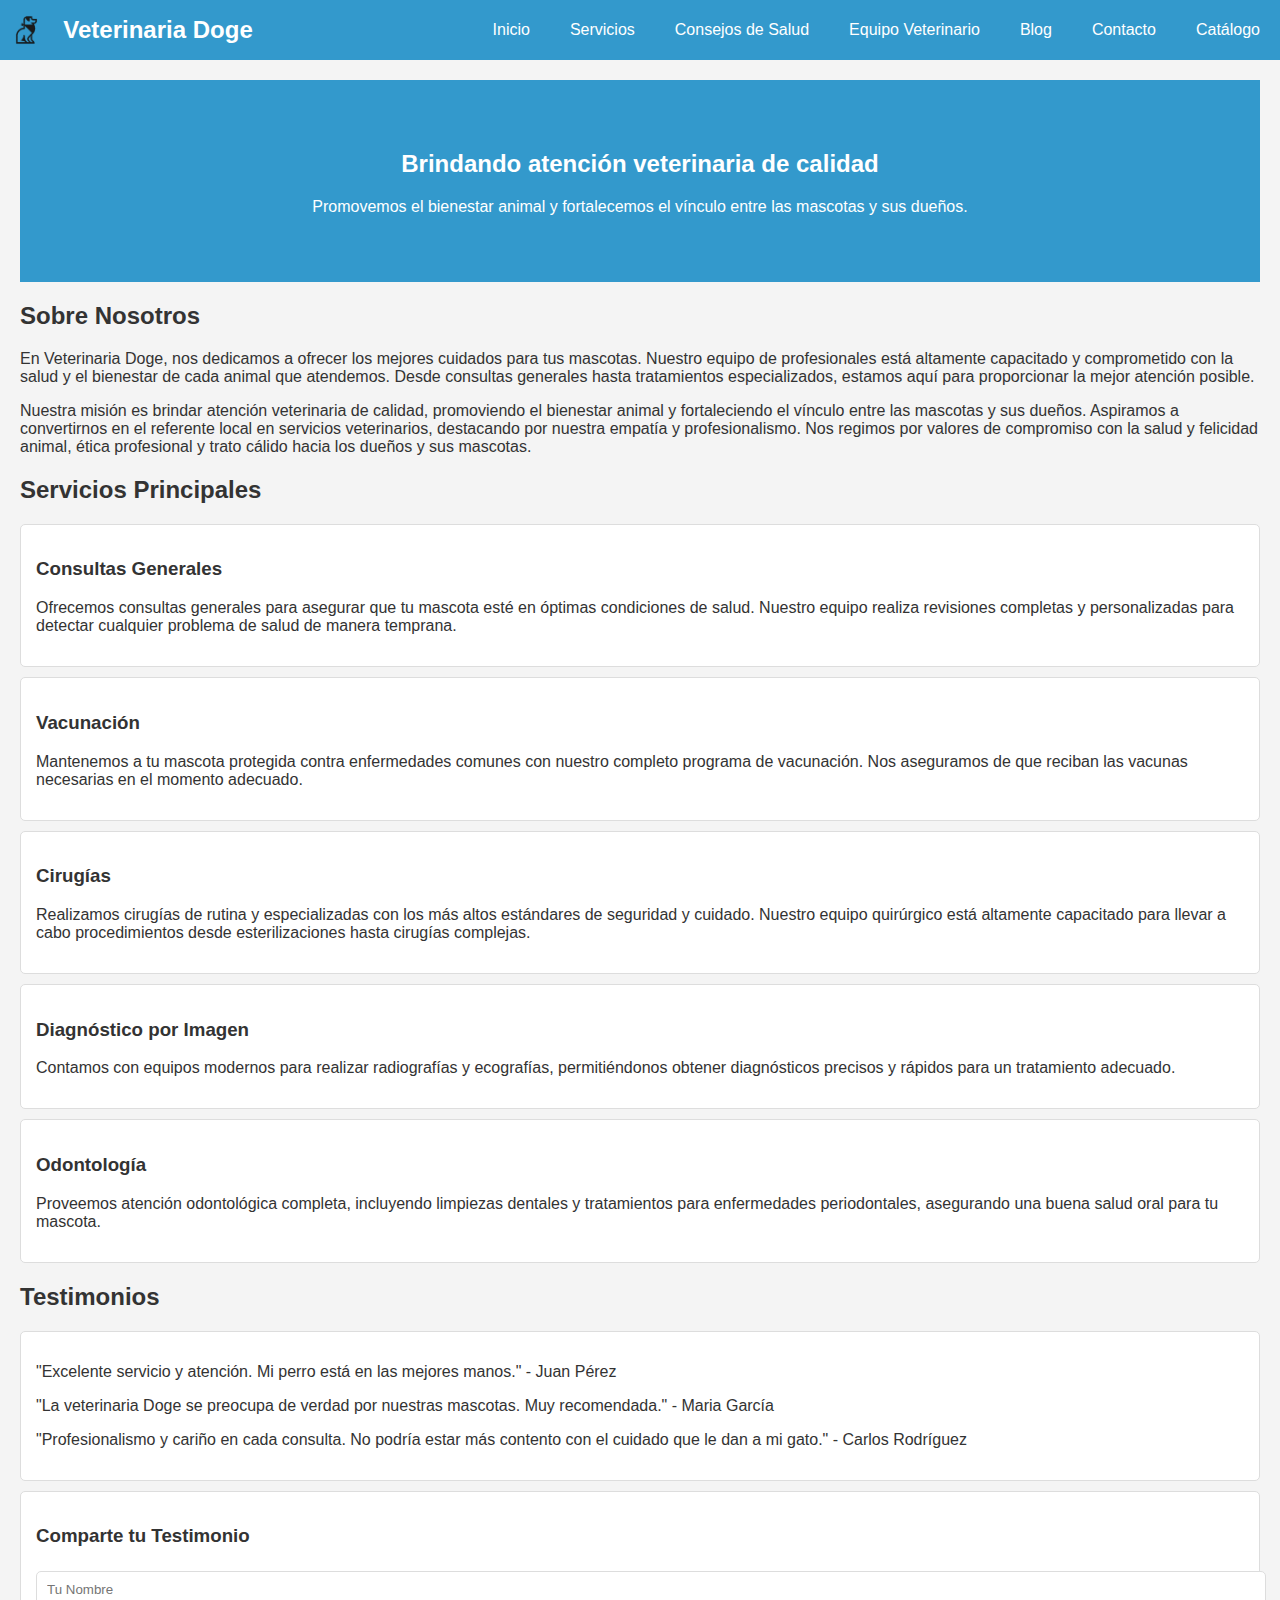
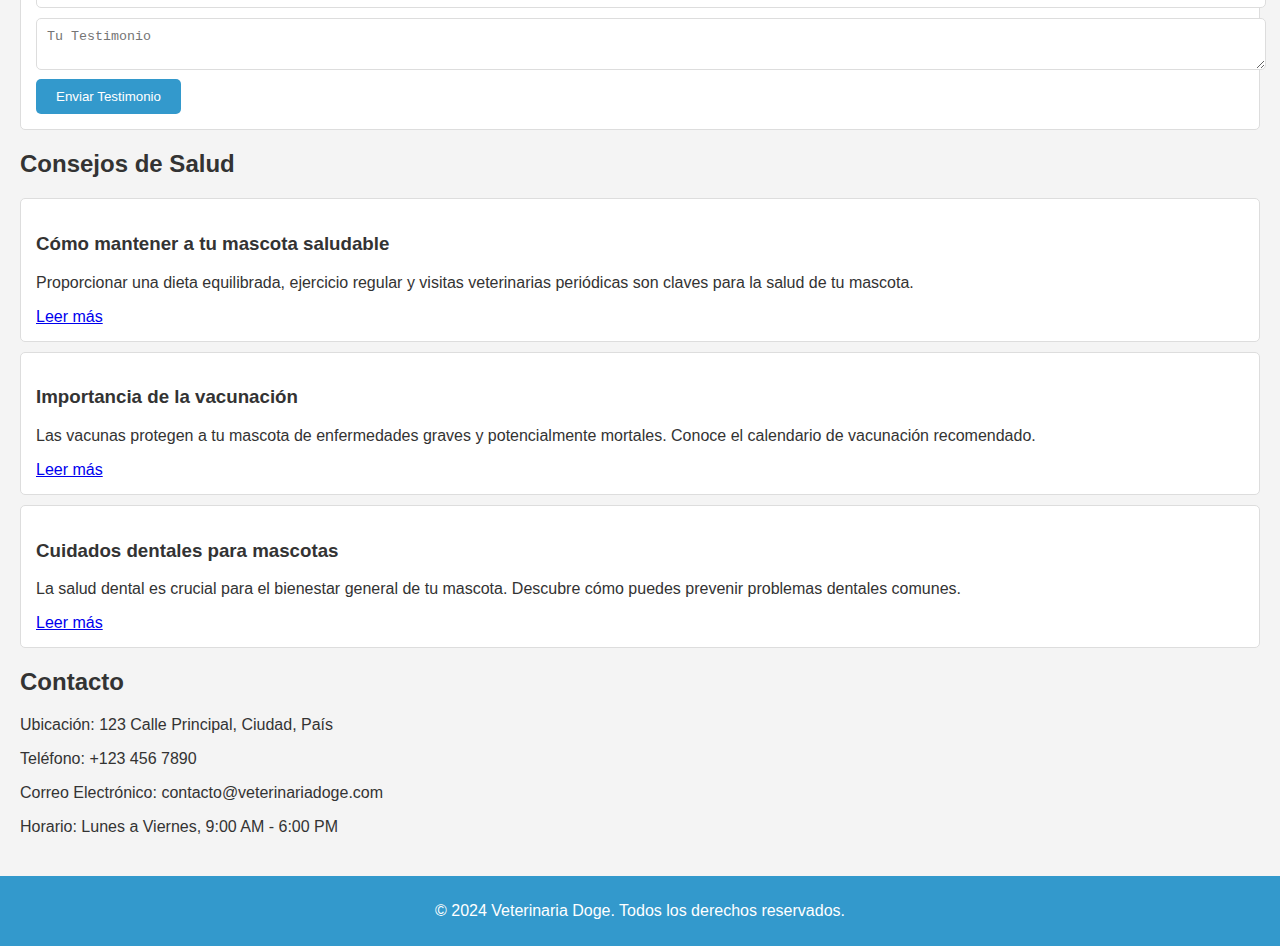
<file: index.html>
<!DOCTYPE html>
<html lang="es">
<head>
    <meta charset="UTF-8">
    <meta name="viewport" content="width=device-width, initial-scale=1.0">
    <title>Veterinaria Doge - Inicio</title>
    <link rel="stylesheet" href="css/index.css">
</head>
<body>
    <header>
        <div class="logo">
            <img src="img/logo2.0.png" alt="Logo Veterinaria Doge">
            <h1>Veterinaria Doge</h1>
        </div>
        <nav>
            <ul>
                <li><a href="index.html">Inicio</a></li>
                <li><a href="servicios.html">Servicios</a></li>
                <li><a href="consejos-de-salud.html">Consejos de Salud</a></li>
                <li><a href="equipo-veterinario.html">Equipo Veterinario</a></li>
                <li><a href="blog.html">Blog</a></li>
                <li><a href="login.html">Contacto</a></li>
                <li class="dropdown">
                    <a href="catalogo.html" class="dropbtn">Catálogo</a>
                    <div class="dropdown-content">
                        <a href="carrito.html">Ver Carrito</a>
                    </div>
                </li>
            </ul>
        </nav>
    </header>
    <main>
        <section class="hero">
            <h2>Brindando atención veterinaria de calidad</h2>
            <p>Promovemos el bienestar animal y fortalecemos el vínculo entre las mascotas y sus dueños.</p>
        </section>
        <section class="about">
            <h2>Sobre Nosotros</h2>
            <p>En Veterinaria Doge, nos dedicamos a ofrecer los mejores cuidados para tus mascotas. Nuestro equipo de profesionales está altamente capacitado y comprometido con la salud y el bienestar de cada animal que atendemos. Desde consultas generales hasta tratamientos especializados, estamos aquí para proporcionar la mejor atención posible.</p>
            <p>Nuestra misión es brindar atención veterinaria de calidad, promoviendo el bienestar animal y fortaleciendo el vínculo entre las mascotas y sus dueños. Aspiramos a convertirnos en el referente local en servicios veterinarios, destacando por nuestra empatía y profesionalismo. Nos regimos por valores de compromiso con la salud y felicidad animal, ética profesional y trato cálido hacia los dueños y sus mascotas.</p>
        </section>
        <section class="services">
            <h2>Servicios Principales</h2>
            <div class="service">
                <h3>Consultas Generales</h3>
                <p>Ofrecemos consultas generales para asegurar que tu mascota esté en óptimas condiciones de salud. Nuestro equipo realiza revisiones completas y personalizadas para detectar cualquier problema de salud de manera temprana.</p>
            </div>
            <div class="service">
                <h3>Vacunación</h3>
                <p>Mantenemos a tu mascota protegida contra enfermedades comunes con nuestro completo programa de vacunación. Nos aseguramos de que reciban las vacunas necesarias en el momento adecuado.</p>
            </div>
            <div class="service">
                <h3>Cirugías</h3>
                <p>Realizamos cirugías de rutina y especializadas con los más altos estándares de seguridad y cuidado. Nuestro equipo quirúrgico está altamente capacitado para llevar a cabo procedimientos desde esterilizaciones hasta cirugías complejas.</p>
            </div>
            <div class="service">
                <h3>Diagnóstico por Imagen</h3>
                <p>Contamos con equipos modernos para realizar radiografías y ecografías, permitiéndonos obtener diagnósticos precisos y rápidos para un tratamiento adecuado.</p>
            </div>
            <div class="service">
                <h3>Odontología</h3>
                <p>Proveemos atención odontológica completa, incluyendo limpiezas dentales y tratamientos para enfermedades periodontales, asegurando una buena salud oral para tu mascota.</p>
            </div>
        </section>
        <section class="testimonials">
            <h2>Testimonios</h2>
            <div class="testimonial" id="testimonial-list">
                <p>"Excelente servicio y atención. Mi perro está en las mejores manos." - Juan Pérez</p>
                <p>"La veterinaria Doge se preocupa de verdad por nuestras mascotas. Muy recomendada." - Maria García</p>
                <p>"Profesionalismo y cariño en cada consulta. No podría estar más contento con el cuidado que le dan a mi gato." - Carlos Rodríguez</p>
            </div>
            <div class="testimonial-form">
                <h3>Comparte tu Testimonio</h3>
                <form id="testimonial-form">
                    <input type="text" id="name" placeholder="Tu Nombre" required>
                    <textarea id="message" placeholder="Tu Testimonio" required></textarea>
                    <button type="submit">Enviar Testimonio</button>
                </form>
            </div>
        </section>
        <section class="health-tips">
            <h2>Consejos de Salud</h2>
            <article>
                <h3>Cómo mantener a tu mascota saludable</h3>
                <p>Proporcionar una dieta equilibrada, ejercicio regular y visitas veterinarias periódicas son claves para la salud de tu mascota.</p>
                <a href="#">Leer más</a>
            </article>
            <article>
                <h3>Importancia de la vacunación</h3>
                <p>Las vacunas protegen a tu mascota de enfermedades graves y potencialmente mortales. Conoce el calendario de vacunación recomendado.</p>
                <a href="#">Leer más</a>
            </article>
            <article>
                <h3>Cuidados dentales para mascotas</h3>
                <p>La salud dental es crucial para el bienestar general de tu mascota. Descubre cómo puedes prevenir problemas dentales comunes.</p>
                <a href="#">Leer más</a>
            </article>
        </section>
        <section class="contact-info">
            <h2>Contacto</h2>
            <p>Ubicación: 123 Calle Principal, Ciudad, País</p>
            <p>Teléfono: +123 456 7890</p>
            <p>Correo Electrónico: contacto@veterinariadoge.com</p>
            <p>Horario: Lunes a Viernes, 9:00 AM - 6:00 PM</p>
        </section>
    </main>
    <footer>
        <p>&copy; 2024 Veterinaria Doge. Todos los derechos reservados.</p>
    </footer>
    <script src="js/index.js"></script>
</body>
</html>
</file>
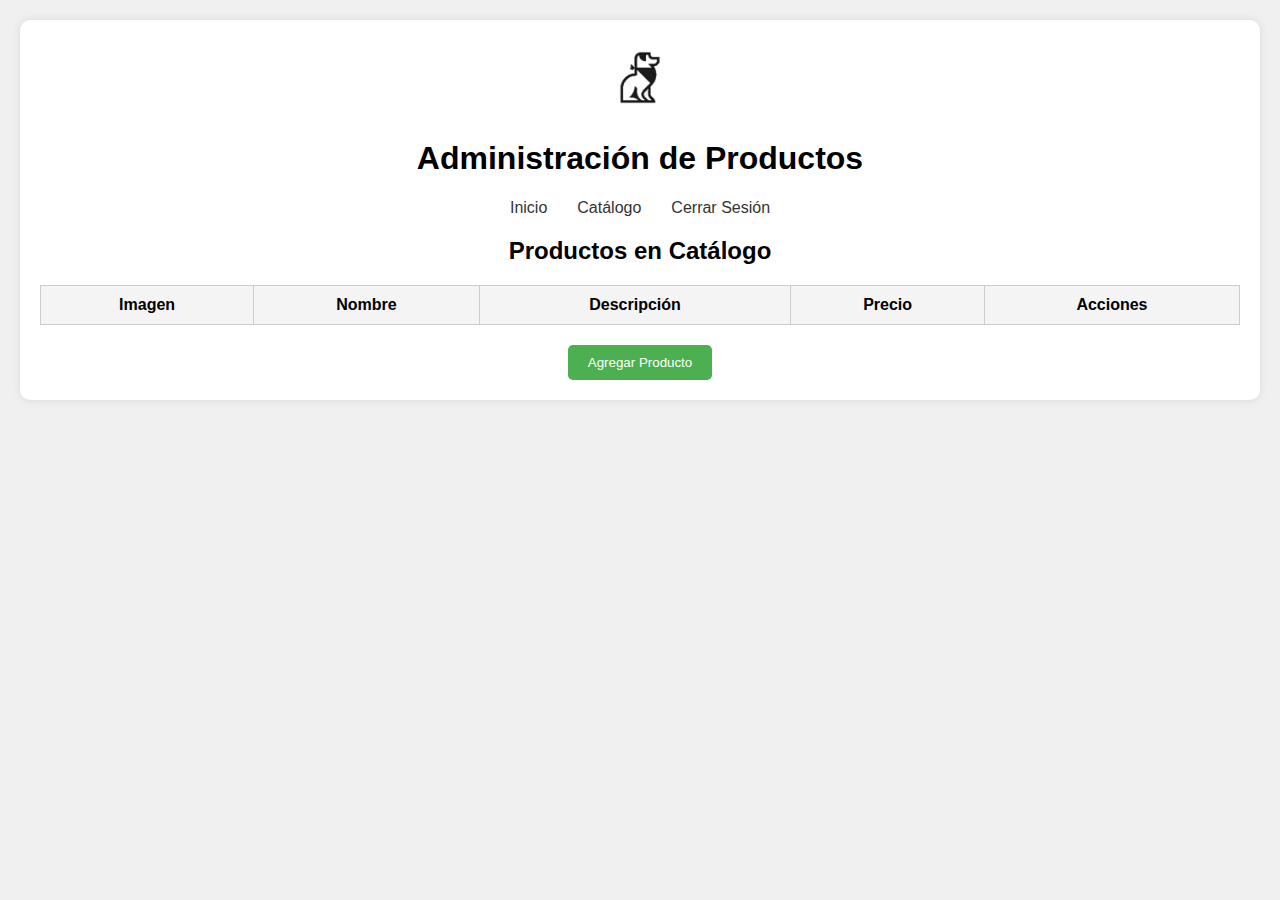
<file: admin.html>
<!DOCTYPE html>
<html lang="es">
<head>
    <meta charset="UTF-8">
    <meta name="viewport" content="width=device-width, initial-scale=1.0">
    <title>Admin - Veterinaria Doge</title>
    <link rel="stylesheet" href="css/admin.css">
</head>
<body>
    <div class="admin-container">
        <div class="logo">
            <img src="img/logo2.0.png" alt="Logo Veterinaria Doge">
            <h1>Administración de Productos</h1>
        </div>
        <nav>
            <ul>
                <li><a href="index.html">Inicio</a></li>
                <li><a href="catalogo.html">Catálogo</a></li>
                <li><a href="login.html">Cerrar Sesión</a></li>
            </ul>
        </nav>
        <div class="admin-actions">
            <h2>Productos en Catálogo</h2>
            <table id="product-table">
                <thead>
                    <tr>
                        <th>Imagen</th>
                        <th>Nombre</th>
                        <th>Descripción</th>
                        <th>Precio</th>
                        <th>Acciones</th>
                    </tr>
                </thead>
                <tbody>
                    <!-- Los productos se llenarán aquí dinámicamente -->
                </tbody>
            </table>
            <button id="add-product-btn">Agregar Producto</button>
        </div>
    </div>

    <div id="product-modal" class="modal">
        <div class="modal-content">
            <span class="close">&times;</span>
            <h2 id="modal-title">Agregar Producto</h2>
            <form id="product-form">
                <input type="hidden" id="product-id">
                <div class="form-group">
                    <label for="product-name">Nombre</label>
                    <input type="text" id="product-name" required>
                </div>
                <div class="form-group">
                    <label for="product-description">Descripción</label>
                    <textarea id="product-description" required></textarea>
                </div>
                <div class="form-group">
                    <label for="product-price">Precio</label>
                    <input type="number" id="product-price" step="0.01" required>
                </div>
                <div class="form-group">
                    <label for="product-image">Imagen URL</label>
                    <input type="text" id="product-image" required>
                </div>
                <button type="submit" id="save-product-btn">Guardar</button>
            </form>
        </div>
    </div>

    <script src="js/admin.js"></script>
</body>
</html>
</file>
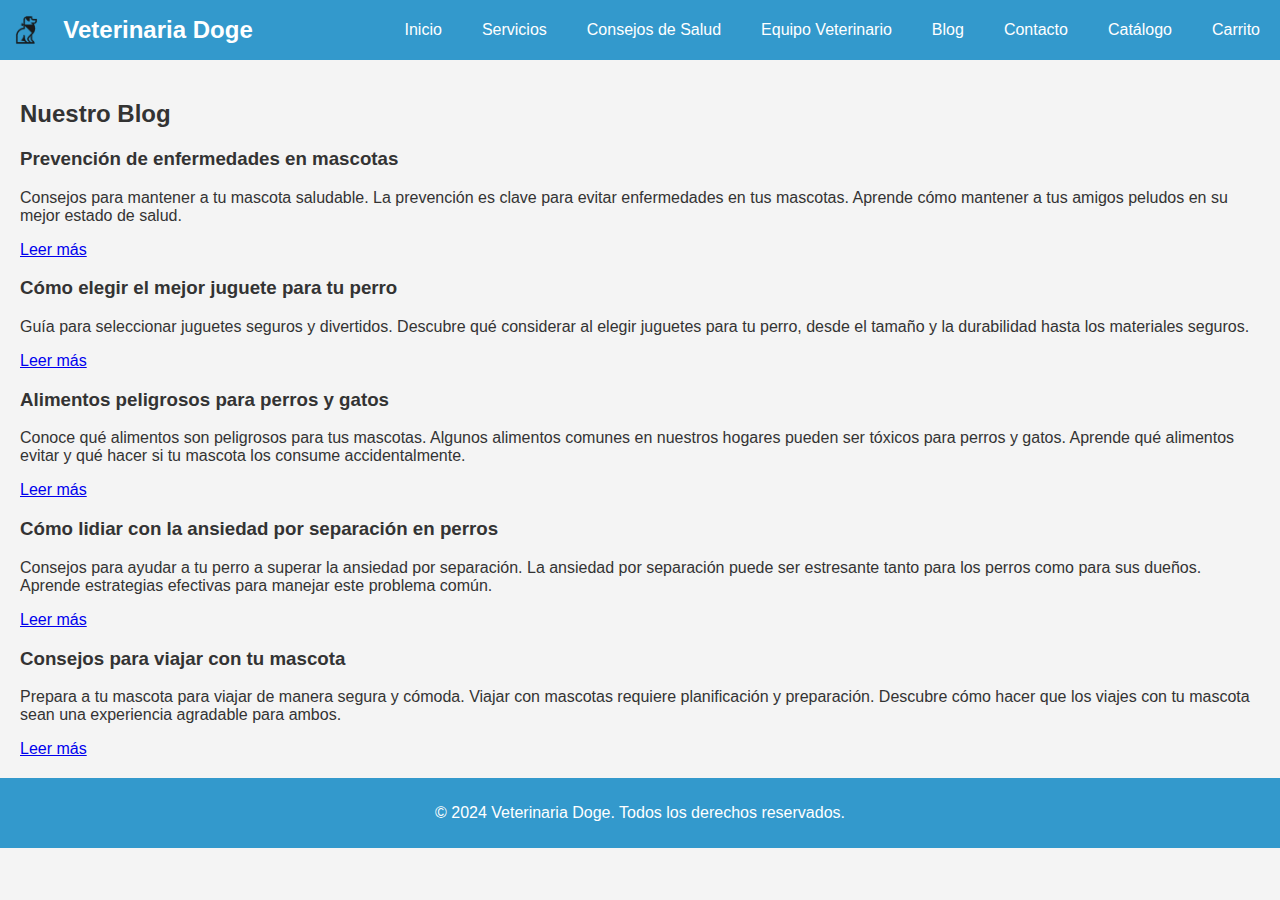
<file: blog.html>
<!DOCTYPE html>
<html lang="es">
<head>
    <meta charset="UTF-8">
    <meta name="viewport" content="width=device-width, initial-scale=1.0">
    <title>Veterinaria Doge - Blog</title>
    <link rel="stylesheet" href="css/index.css">
</head>
<body>
    <header>
        <div class="logo">
            <img src="img/logo2.0.png" alt="Logo Veterinaria Doge">
            <h1>Veterinaria Doge</h1>
        </div>
        <nav>
            <ul>
                <li><a href="index.html">Inicio</a></li>
                <li><a href="servicios.html">Servicios</a></li>
                <li><a href="consejos-de-salud.html">Consejos de Salud</a></li>
                <li><a href="equipo-veterinario.html">Equipo Veterinario</a></li>
                <li><a href="blog.html">Blog</a></li>
                <li><a href="contacto.html">Contacto</a></li>
                <li><a href="catalogo.html">Catálogo</a></li>
                <li><a href="carrito.html">Carrito</a></li>
            </ul>
        </nav>
    </header>
    <main>
        <section class="blog">
            <h2>Nuestro Blog</h2>
            <article>
                <h3>Prevención de enfermedades en mascotas</h3>
                <p>Consejos para mantener a tu mascota saludable. La prevención es clave para evitar enfermedades en tus mascotas. Aprende cómo mantener a tus amigos peludos en su mejor estado de salud.</p>
                <a href="#">Leer más</a>
            </article>
            <article>
                <h3>Cómo elegir el mejor juguete para tu perro</h3>
                <p>Guía para seleccionar juguetes seguros y divertidos. Descubre qué considerar al elegir juguetes para tu perro, desde el tamaño y la durabilidad hasta los materiales seguros.</p>
                <a href="#">Leer más</a>
            </article>
            <article>
                <h3>Alimentos peligrosos para perros y gatos</h3>
                <p>Conoce qué alimentos son peligrosos para tus mascotas. Algunos alimentos comunes en nuestros hogares pueden ser tóxicos para perros y gatos. Aprende qué alimentos evitar y qué hacer si tu mascota los consume accidentalmente.</p>
                <a href="#">Leer más</a>
            </article>
            <article>
                <h3>Cómo lidiar con la ansiedad por separación en perros</h3>
                <p>Consejos para ayudar a tu perro a superar la ansiedad por separación. La ansiedad por separación puede ser estresante tanto para los perros como para sus dueños. Aprende estrategias efectivas para manejar este problema común.</p>
                <a href="#">Leer más</a>
            </article>
            <article>
                <h3>Consejos para viajar con tu mascota</h3>
                <p>Prepara a tu mascota para viajar de manera segura y cómoda. Viajar con mascotas requiere planificación y preparación. Descubre cómo hacer que los viajes con tu mascota sean una experiencia agradable para ambos.</p>
                <a href="#">Leer más</a>
            </article>
        </section>        
    </main>
    <footer>
        <p>&copy; 2024 Veterinaria Doge. Todos los derechos reservados.</p>
    </footer>
    <script src="js/index.js"></script>
</body>
</html>
</file>
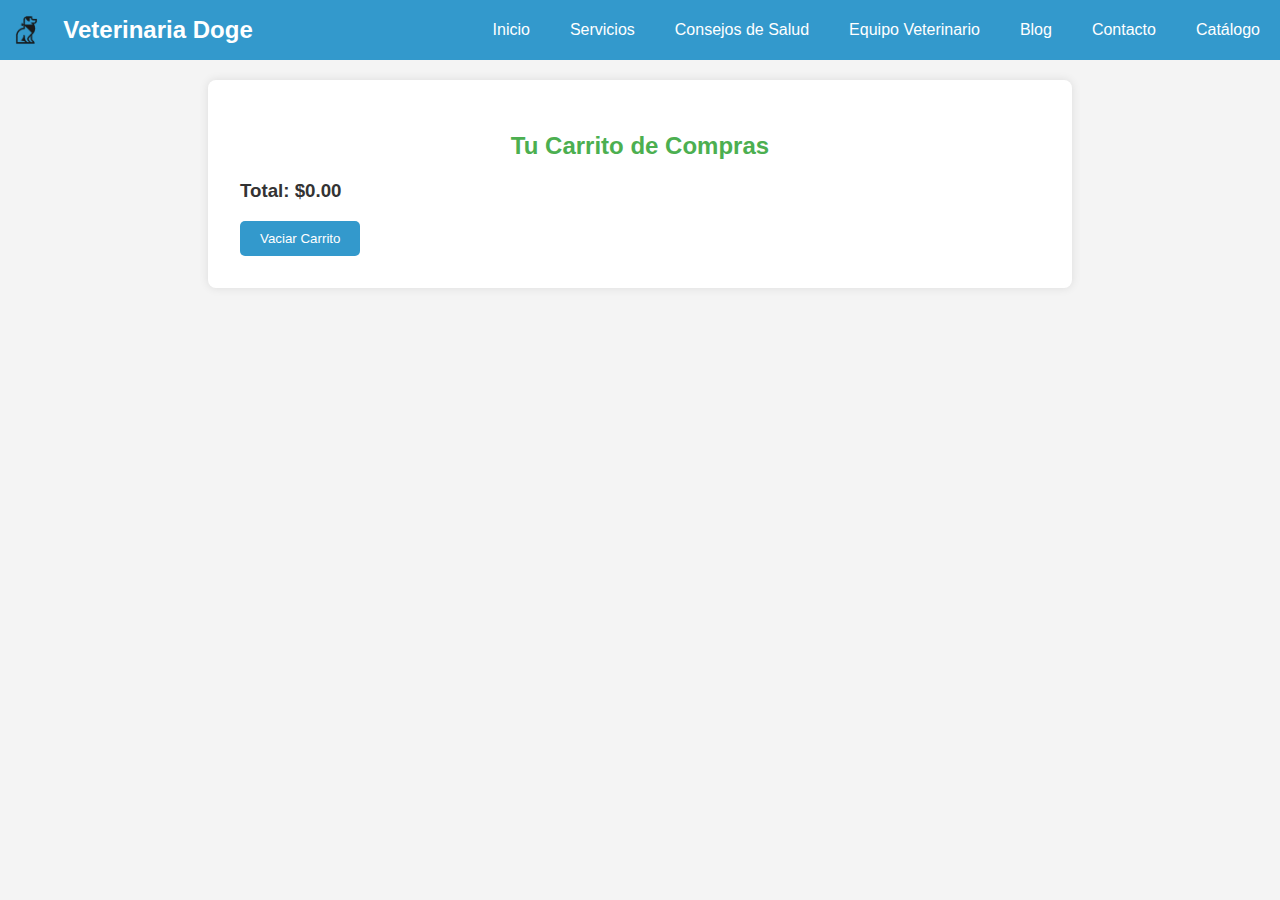
<file: carrito.html>
<!DOCTYPE html>
<html lang="es">
<head>
    <meta charset="UTF-8">
    <meta name="viewport" content="width=device-width, initial-scale=1.0">
    <title>Carrito de Compras - Veterinaria Doge</title>
    <link rel="stylesheet" href="css/index.css">
</head>
<body>
    <header>
        <div class="logo">
            <img src="img/logo2.0.png" alt="Logo Veterinaria Doge">
            <h1>Veterinaria Doge</h1>
        </div>
        <nav>
            <ul>
                <li><a href="index.html">Inicio</a></li>
                <li><a href="servicios.html">Servicios</a></li>
                <li><a href="consejos-de-salud.html">Consejos de Salud</a></li>
                <li><a href="equipo-veterinario.html">Equipo Veterinario</a></li>
                <li><a href="blog.html">Blog</a></li>
                <li><a href="contacto.html">Contacto</a></li>
                <li class="dropdown">
                    <a href="catalogo.html" class="dropbtn">Catálogo</a>
                    <div class="dropdown-content">
                        <a href="carrito.html">Ver Carrito</a>
                    </div>
                </li>
            </ul>
        </nav>
    </header>
    <main>
        <section class="carrito">
            <h2 class="carrito-titulo">Tu Carrito de Compras</h2>
            <div class="carrito-productos" id="carrito-productos"></div>
            <div class="carrito-total">
                <h3>Total: <span id="total">$0.00</span></h3>
                <button id="vaciar-carrito">Vaciar Carrito</button>
            </div>
        </section>
    </main>
    <script src="js/carrito.js"></script>
</body>
</html>
</file>
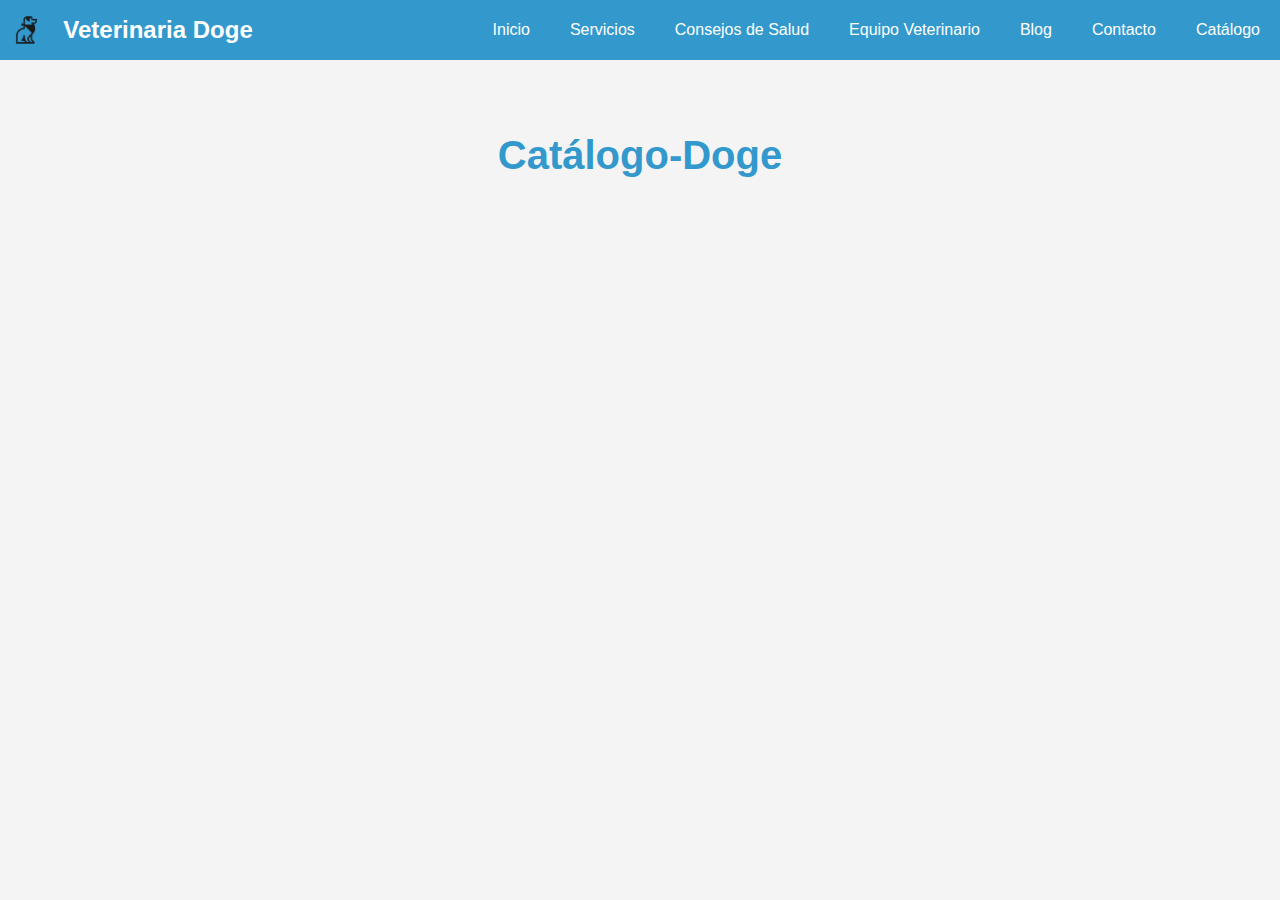
<file: catalogo.html>
<!DOCTYPE html>
<html lang="es">
<head>
    <meta charset="UTF-8">
    <meta name="viewport" content="width=device-width, initial-scale=1.0">
    <title>Catálogo - Veterinaria Doge</title>
    <link rel="stylesheet" href="css/index.css">
</head>
<body>
    <header>
        <div class="logo">
            <img src="img/logo2.0.png" alt="Logo Veterinaria Doge">
            <h1>Veterinaria Doge</h1>
        </div>
        <nav>
            <ul>
                <li><a href="index.html">Inicio</a></li>
                <li><a href="servicios.html">Servicios</a></li>
                <li><a href="consejos-de-salud.html">Consejos de Salud</a></li>
                <li><a href="equipo-veterinario.html">Equipo Veterinario</a></li>
                <li><a href="blog.html">Blog</a></li>
                <li><a href="contacto.html">Contacto</a></li>
                <li class="dropdown">
                    <a href="catalogo.html" class="dropbtn">Catálogo</a>
                    <div class="dropdown-content">
                        <a href="carrito.html">Ver Carrito</a>
                    </div>
                </li>
            </ul>
        </nav>
    </header>
    <main>
        <section class="catalogo">
            <h2 class="catalogo-titulo">Catálogo-Doge</h2>
            <div class="productos">
                <!-- Producto 1 -->
                <div class="producto">
                    <img src="img/Pienso para gatos Premium.png" alt="Producto 1">
                    <h3>Pienso para gatos Premium</h3>
                    <p>Alimento balanceado para gatos adultos, rico en proteínas y vitaminas esenciales. Formulado para promover una digestión saludable y mantener un pelaje brillante.</p>
                    <p class="precio">$15.99</p>
                    <button class="agregar-carrito" data-id="1" data-nombre="Pienso para gatos Premium" data-precio="15.99" data-imagen="img/Pienso para gatos Premium.png">Agregar al carrito</button>
                </div>
                <!-- Producto 2 -->
                <div class="producto">
                    <img src="img/Juguete interactivo para perros.jpg" alt="Producto 2">
                    <h3>Juguete interactivo para perros</h3>
                    <p>Juguete de goma resistente diseñado para perros activos. Perfecto para juegos de lanzamiento y recuperación. Ayuda a mantener la salud dental y prevenir el aburrimiento.</p>
                    <p class="precio">$9.99</p>
                    <button class="agregar-carrito" data-id="2" data-nombre="Juguete interactivo para perros" data-precio="9.99" data-imagen="img/Juguete interactivo para perros.jpg">Agregar al carrito</button>
                </div>
                <!-- Producto 3 -->
                <div class="producto">
                    <img src="img/Collar reflectante para perros.jpg" alt="Producto 3">
                    <h3>Collar reflectante para perros</h3>
                    <p>Collar ajustable con bandas reflectantes para mayor visibilidad durante paseos nocturnos. Fabricado con materiales duraderos y cierre seguro.</p>
                    <p class="precio">$7.49</p>
                    <button class="agregar-carrito" data-id="3" data-nombre="Collar reflectante para perros" data-precio="7.49" data-imagen="img/Collar reflectante para perros.jpg">Agregar al carrito</button>
                </div>
                <!-- Producto 4 -->
                <div class="producto">
                    <img src="img/Snacks de pollo deshidratado para perros.jpg" alt="Producto 4">
                    <h3>Snacks de pollo deshidratado para perros</h3>
                    <p>Deliciosos snacks naturales hechos de pollo deshidratado. Perfectos como premio durante el entrenamiento o como tentempié entre comidas.</p>
                    <p class="precio">$12.99</p>
                    <button class="agregar-carrito" data-id="4" data-nombre="Snacks de pollo deshidratado para perros" data-precio="12.99" data-imagen="img/Snacks de pollo deshidratado para perros.jpg">Agregar al carrito</button>
                </div>
                <!-- Producto 5 -->
                <div class="producto">
                    <img src="img/Arnés acolchado para gatos.jpg" alt="Producto 5">
                    <h3>Arnés acolchado para gatos</h3>
                    <p>Arnés suave y cómodo para gatos, con correas ajustables y cierre seguro. Ideal para paseos al aire libre con tu felino.</p>
                    <p class="precio">$8.99</p>
                    <button class="agregar-carrito" data-id="5" data-nombre="Arnés acolchado para gatos" data-precio="8.99" data-imagen="img/Arnés acolchado para gatos.jpg">Agregar al carrito</button>
                </div>
                <!-- Producto 6 -->
                <div class="producto">
                    <img src="img/Camita cálida para mascotas.jpg" alt="Producto 6">
                    <h3>Camita cálida para mascotas</h3>
                    <p>Camita suave y acogedora para perros y gatos, con relleno de algodón de alta calidad. Proporciona un lugar cómodo para descansar y dormir.</p>
                    <p class="precio">$19.99</p>
                    <button class="agregar-carrito" data-id="6" data-nombre="Camita cálida para mascotas" data-precio="19.99" data-imagen="img/Camita cálida para mascotas.jpg">Agregar al carrito</button>
                </div>
                <!-- Producto 7 -->
                <div class="producto">
                    <img src="img/Juguete mordedor para cachorros.jpg" alt="Producto 7">
                    <h3>Juguete mordedor para cachorros</h3>
                    <p>Juguete resistente diseñado específicamente para cachorros en etapa de dentición. Ayuda a aliviar las molestias y promueve una dentadura saludable.</p>
                    <p class="precio">$6.49</p>
                    <button class="agregar-carrito" data-id="7" data-nombre="Juguete mordedor para cachorros" data-precio="6.49" data-imagen="img/Juguete mordedor para cachorros.jpg">Agregar al carrito</button>
                </div>
                <!-- Producto 8 -->
                <div class="producto">
                    <img src="img/Transportín para mascotas.jpg" alt="Producto 8">
                    <h3>Transportín para mascotas</h3>
                    <p>Transportín robusto y seguro para viajar con tu mascota. Equipado con ventilación lateral y cómoda almohadilla interior.</p>
                    <p class="precio">$29.99</p>
                    <button class="agregar-carrito" data-id="8" data-nombre="Transportín para mascotas" data-precio="29.99" data-imagen="img/Transportín para mascotas.jpg">Agregar al carrito</button>
                </div>
                <!-- Producto 9 -->
                <div class="producto">
                    <img src="img/Comedero automático para gatos.jpg" alt="Producto 9">
                    <h3>Comedero automático para gatos</h3>
                    <p>Comedero programable con temporizador para proporcionar comidas regulares a tu gato, incluso cuando estás fuera de casa. Capacidad para hasta 4 comidas al día.</p>
                    <p class="precio">$39.99</p>
                    <button class="agregar-carrito" data-id="9" data-nombre="Comedero automático para gatos" data-precio="39.99" data-imagen="img/Comedero automático para gatos.jpg">Agregar al carrito</button>
                </div>
                <!-- Producto 10 -->
                <div class="producto">
                    <img src="img/Champú para perros sensible.jpg" alt="Producto 10">
                    <h3>Champú para perros sensible</h3>
                    <p>Champú hipoalergénico para perros con piel sensible. Formulado con ingredientes naturales que limpian y suavizan sin irritar.</p>
                    <p class="precio">$10.99</p>
                    <button class="agregar-carrito" data-id="10" data-nombre="Champú para perros sensible" data-precio="10.99" data-imagen="img/Champú para perros sensible.jpg">Agregar al carrito</button>
                </div>
                <!-- Producto 11 -->
                <div class="producto">
                    <img src="img/Rascador para gatos con juguete.jpg" alt="Producto 11">
                    <h3>Rascador para gatos con juguete</h3>
                    <p>Rascador robusto con juguete colgante para mantener a tu gato entretenido y sus garras en buen estado. Ideal para cualquier rincón de la casa.</p>
                    <p class="precio">$22.99</p>
                    <button class="agregar-carrito" data-id="11" data-nombre="Rascador para gatos con juguete" data-precio="22.99" data-imagen="img/Rascador para gatos con juguete.jpg">Agregar al carrito</button>
                </div>
                <!-- Producto 12 -->
                <div class="producto">
                    <img src="img/Cama ortopédica para perros.jpg" alt="Producto 12">
                    <h3>Cama ortopédica para perros</h3>
                    <p>Cama diseñada para perros mayores o con problemas articulares. Proporciona soporte óptimo y confort durante el descanso.</p>
                    <p class="precio">$49.99</p>
                    <button class="agregar-carrito" data-id="12" data-nombre="Cama ortopédica para perros" data-precio="49.99" data-imagen="img/Cama ortopédica para perros.jpg">Agregar al carrito</button>
                </div>
            </div>
        </section>
    </main>
    <script src="js/catalogo.js"></script>
</body>
</html>
</file>
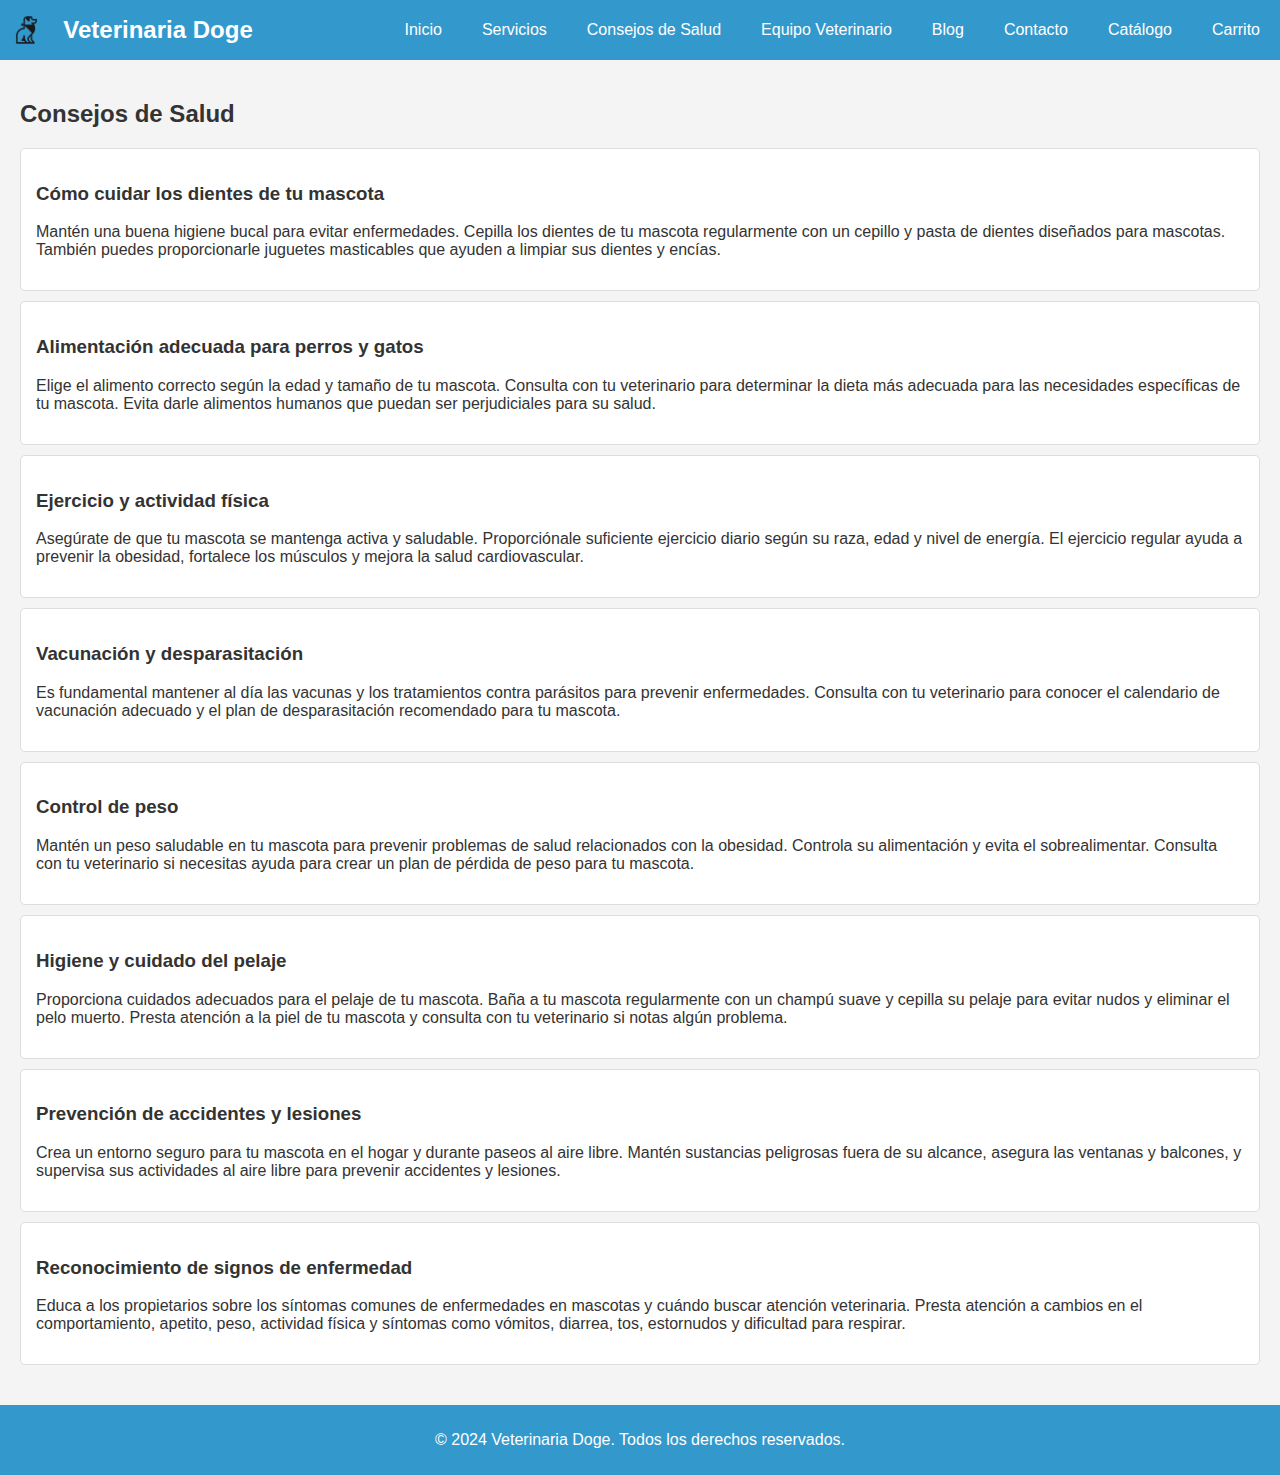
<file: consejos-de-salud.html>
<!DOCTYPE html>
<html lang="es">
<head>
    <meta charset="UTF-8">
    <meta name="viewport" content="width=device-width, initial-scale=1.0">
    <title>Veterinaria Doge - Consejos de Salud</title>
    <link rel="stylesheet" href="css/index.css">
</head>
<body>
    <header>
        <div class="logo">
            <img src="img/logo2.0.png" alt="Logo Veterinaria Doge">
            <h1>Veterinaria Doge</h1>
        </div>
        <nav>
            <ul>
                <li><a href="index.html">Inicio</a></li>
                <li><a href="servicios.html">Servicios</a></li>
                <li><a href="consejos-de-salud.html">Consejos de Salud</a></li>
                <li><a href="equipo-veterinario.html">Equipo Veterinario</a></li>
                <li><a href="blog.html">Blog</a></li>
                <li><a href="contacto.html">Contacto</a></li>
                <li><a href="catalogo.html">Catálogo</a></li>
                <li><a href="carrito.html">Carrito</a></li>
            </ul>
        </nav>
    </header>
    <main>
        <section class="health-tips">
            <h2>Consejos de Salud</h2>
            <article>
                <h3>Cómo cuidar los dientes de tu mascota</h3>
                <p>Mantén una buena higiene bucal para evitar enfermedades. Cepilla los dientes de tu mascota regularmente con un cepillo y pasta de dientes diseñados para mascotas. También puedes proporcionarle juguetes masticables que ayuden a limpiar sus dientes y encías.</p>
            </article>
            <article>
                <h3>Alimentación adecuada para perros y gatos</h3>
                <p>Elige el alimento correcto según la edad y tamaño de tu mascota. Consulta con tu veterinario para determinar la dieta más adecuada para las necesidades específicas de tu mascota. Evita darle alimentos humanos que puedan ser perjudiciales para su salud.</p>
            </article>
            <article>
                <h3>Ejercicio y actividad física</h3>
                <p>Asegúrate de que tu mascota se mantenga activa y saludable. Proporciónale suficiente ejercicio diario según su raza, edad y nivel de energía. El ejercicio regular ayuda a prevenir la obesidad, fortalece los músculos y mejora la salud cardiovascular.</p>
            </article>
            <article>
                <h3>Vacunación y desparasitación</h3>
                <p>Es fundamental mantener al día las vacunas y los tratamientos contra parásitos para prevenir enfermedades. Consulta con tu veterinario para conocer el calendario de vacunación adecuado y el plan de desparasitación recomendado para tu mascota.</p>
            </article>
            <article>
                <h3>Control de peso</h3>
                <p>Mantén un peso saludable en tu mascota para prevenir problemas de salud relacionados con la obesidad. Controla su alimentación y evita el sobrealimentar. Consulta con tu veterinario si necesitas ayuda para crear un plan de pérdida de peso para tu mascota.</p>
            </article>
            <article>
                <h3>Higiene y cuidado del pelaje</h3>
                <p>Proporciona cuidados adecuados para el pelaje de tu mascota. Baña a tu mascota regularmente con un champú suave y cepilla su pelaje para evitar nudos y eliminar el pelo muerto. Presta atención a la piel de tu mascota y consulta con tu veterinario si notas algún problema.</p>
            </article>
            <article>
                <h3>Prevención de accidentes y lesiones</h3>
                <p>Crea un entorno seguro para tu mascota en el hogar y durante paseos al aire libre. Mantén sustancias peligrosas fuera de su alcance, asegura las ventanas y balcones, y supervisa sus actividades al aire libre para prevenir accidentes y lesiones.</p>
            </article>
            <article>
                <h3>Reconocimiento de signos de enfermedad</h3>
                <p>Educa a los propietarios sobre los síntomas comunes de enfermedades en mascotas y cuándo buscar atención veterinaria. Presta atención a cambios en el comportamiento, apetito, peso, actividad física y síntomas como vómitos, diarrea, tos, estornudos y dificultad para respirar.</p>
            </article>
        </section>
        
    </main>
    <footer>
        <p>&copy; 2024 Veterinaria Doge. Todos los derechos reservados.</p>
    </footer>
    <script src="js/index.js"></script>
</body>
</html>
</file>
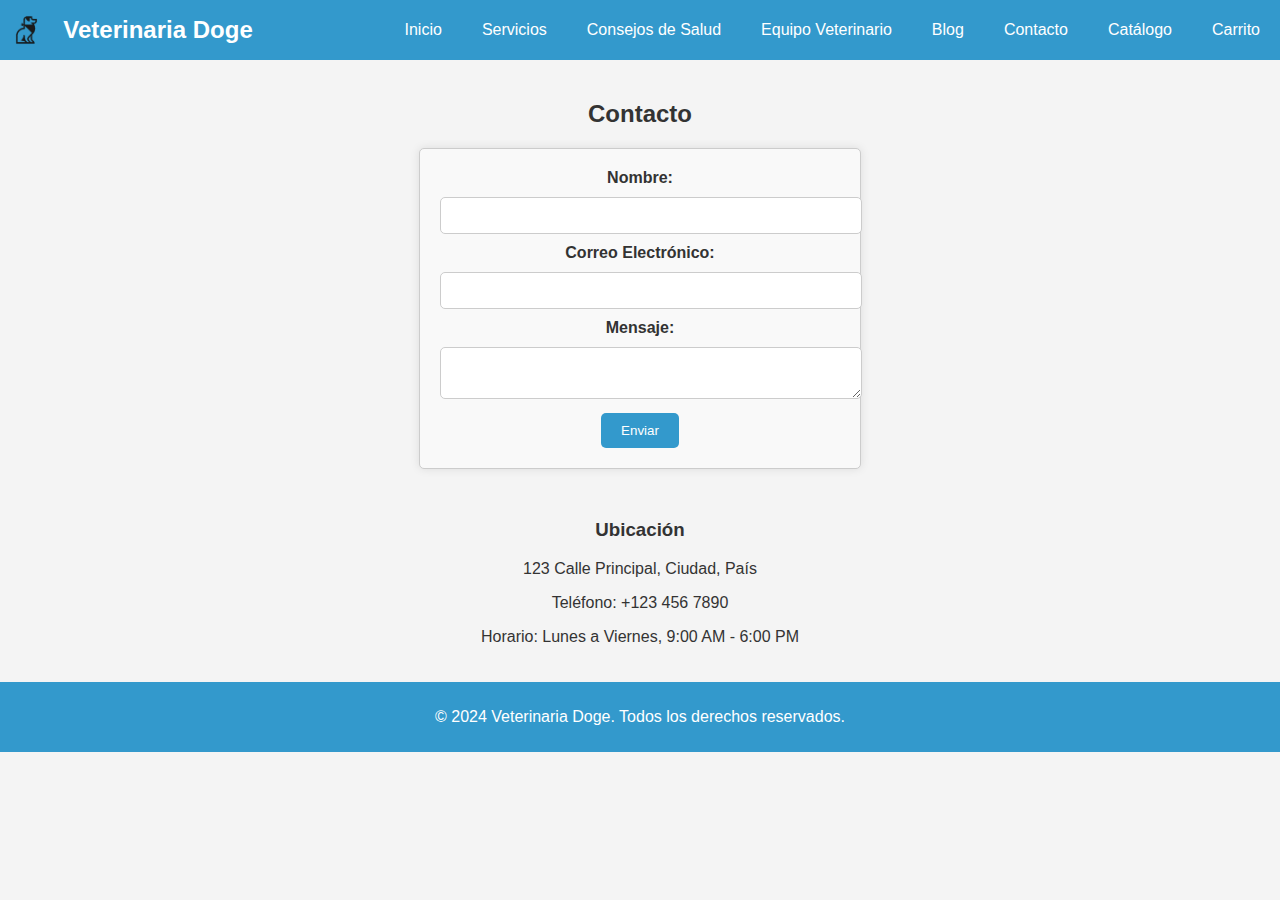
<file: contacto.html>
<!DOCTYPE html>
<html lang="es">
<head>
    <meta charset="UTF-8">
    <meta name="viewport" content="width=device-width, initial-scale=1.0">
    <title>Veterinaria Doge - Contacto</title>
    <link rel="stylesheet" href="css/index.css">
</head>
<body>
    <header>
        <div class="logo">
            <img src="img/logo2.0.png" alt="Logo Veterinaria Doge">
            <h1>Veterinaria Doge</h1>
        </div>
        <nav>
            <ul>
                <li><a href="index.html">Inicio</a></li>
                <li><a href="servicios.html">Servicios</a></li>
                <li><a href="consejos-de-salud.html">Consejos de Salud</a></li>
                <li><a href="equipo-veterinario.html">Equipo Veterinario</a></li>
                <li><a href="blog.html">Blog</a></li>
                <li><a href="contacto.html">Contacto</a></li>
                <li><a href="catalogo.html">Catálogo</a></li>
                <li><a href="carrito.html">Carrito</a></li>
            </ul>
        </nav>
    </header>
    <main>
        <section class="contact">
            <h2>Contacto</h2>
            <div class="contact-form-container">
                <form class="contact-form">
                    <!-- Nuevo diseño del formulario -->
                    <label for="name">Nombre:</label>
                    <input type="text" id="name" name="name" required>
                    
                    <label for="email">Correo Electrónico:</label>
                    <input type="email" id="email" name="email" required>
                    
                    <label for="message">Mensaje:</label>
                    <textarea id="message" name="message" required></textarea>
                    
                    <button type="submit">Enviar</button>
                </form>
            </div>
            <div class="location">
                <h3>Ubicación</h3>
                <p>123 Calle Principal, Ciudad, País</p>
                <p>Teléfono: +123 456 7890</p>
                <p>Horario: Lunes a Viernes, 9:00 AM - 6:00 PM</p>
            </div>
        </section>
    </main>
    <footer>
        <p>&copy; 2024 Veterinaria Doge. Todos los derechos reservados.</p>
    </footer>
    <script src="js/index.js"></script>
</body>
</html>
</file>
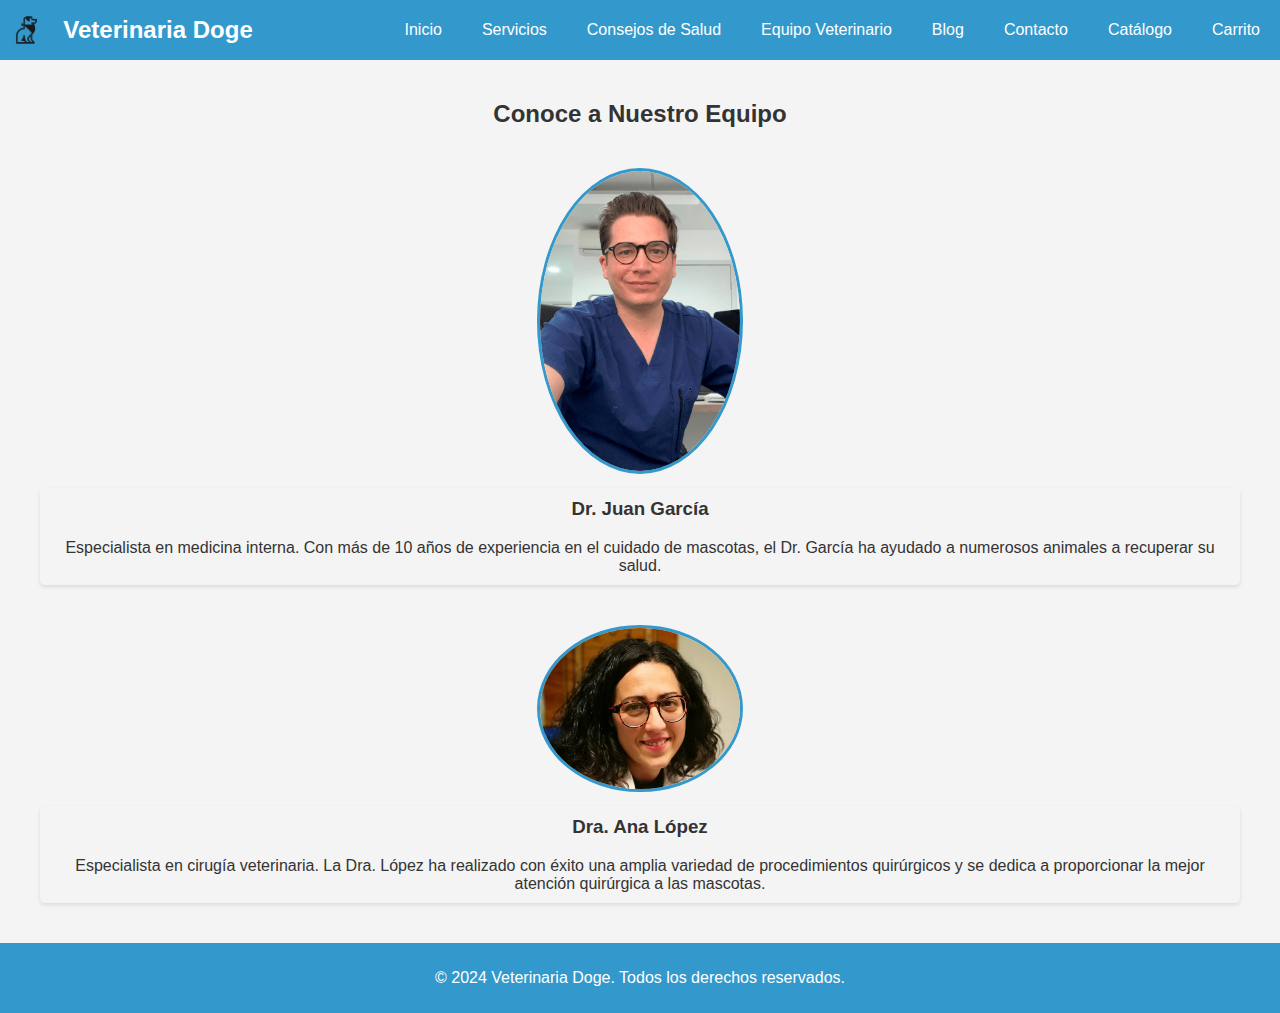
<file: equipo-veterinario.html>
<!DOCTYPE html>
<html lang="es">
<head>
    <meta charset="UTF-8">
    <meta name="viewport" content="width=device-width, initial-scale=1.0">
    <title>Veterinaria Doge - Equipo Veterinario</title>
    <link rel="stylesheet" href="css/index.css">
</head>
<body>
    <header>
        <div class="logo">
            <img src="img/logo2.0.png" alt="Logo Veterinaria Doge">
            <h1>Veterinaria Doge</h1>
        </div>
        <nav>
            <ul>
                <li><a href="index.html">Inicio</a></li>
                <li><a href="servicios.html">Servicios</a></li>
                <li><a href="consejos-de-salud.html">Consejos de Salud</a></li>
                <li><a href="equipo-veterinario.html">Equipo Veterinario</a></li>
                <li><a href="blog.html">Blog</a></li>
                <li><a href="contacto.html">Contacto</a></li>
                <li><a href="catalogo.html">Catálogo</a></li>
                <li><a href="carrito.html">Carrito</a></li>
            </ul>
        </nav>
    </header>
    <main>
        <section class="team">
            <h2>Conoce a Nuestro Equipo</h2>
            <div class="team-member">
                <img src="img/Dr. Juan García.png" alt="Veterinario 1">
                <div class="member-info">
                    <h3>Dr. Juan García</h3>
                    <p>Especialista en medicina interna. Con más de 10 años de experiencia en el cuidado de mascotas, el Dr. García ha ayudado a numerosos animales a recuperar su salud.</p>
                </div>
            </div>
            <div class="team-member">
                <img src="img/Dra. Ana López.png" alt="Veterinario 2">
                <div class="member-info">
                    <h3>Dra. Ana López</h3>
                    <p>Especialista en cirugía veterinaria. La Dra. López ha realizado con éxito una amplia variedad de procedimientos quirúrgicos y se dedica a proporcionar la mejor atención quirúrgica a las mascotas.</p>
                </div>
            </div>
        </section>        
    </main>
    <footer>
        <p>&copy; 2024 Veterinaria Doge. Todos los derechos reservados.</p>
    </footer>
    <script src="js/index.js"></script>
</body>
</html>
</file>
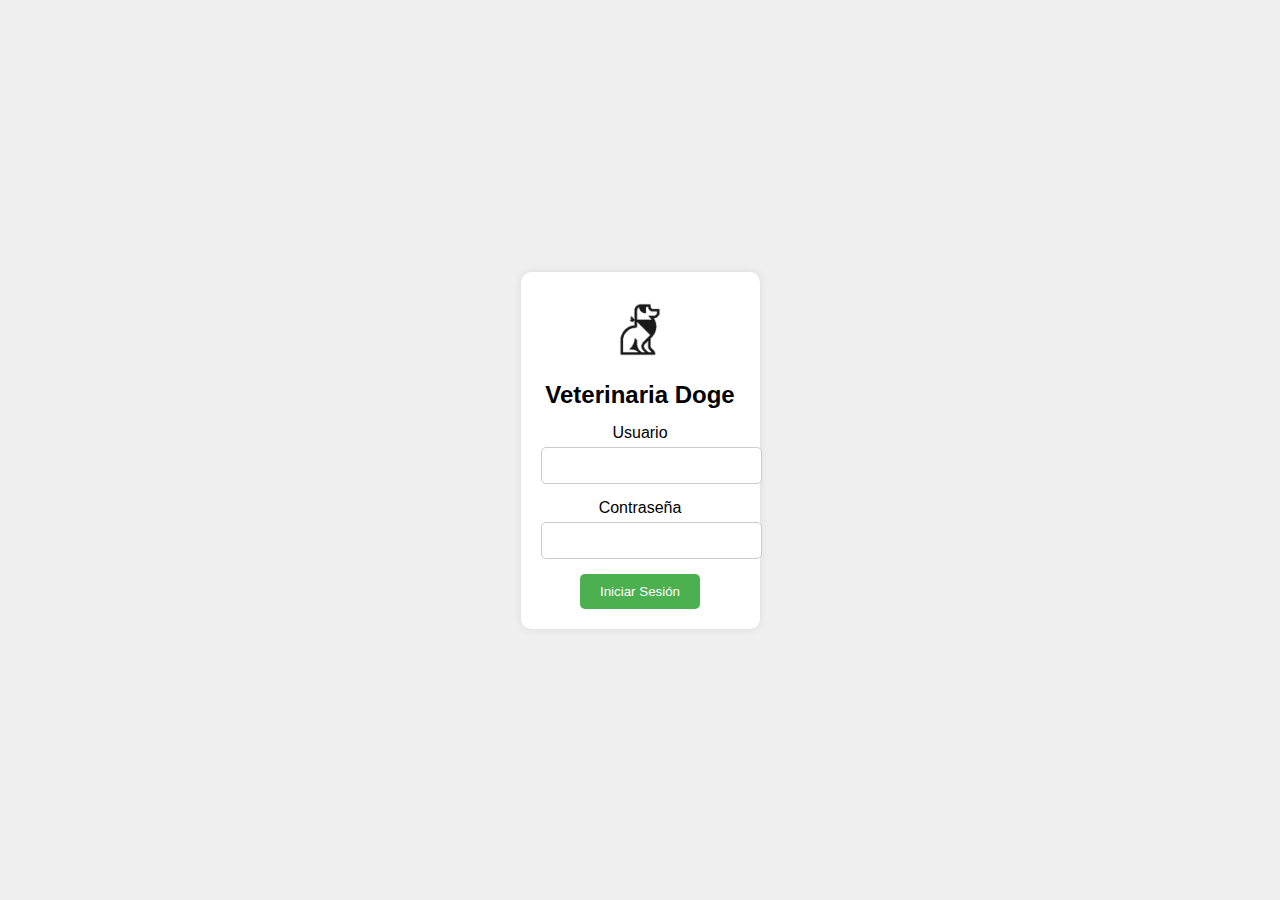
<file: login.html>
<!DOCTYPE html>
<html lang="es">
<head>
    <meta charset="UTF-8">
    <meta name="viewport" content="width=device-width, initial-scale=1.0">
    <title>Login - Veterinaria Doge</title>
    <link rel="stylesheet" href="css/login.css">
</head>
<body>
    <script>
        // Función para establecer al usuario como administrador
        function establecerComoAdmin() {
            localStorage.setItem('esAdmin', 'true');
        }

        // Función para redirigir al usuario a la página correspondiente
        function redireccionarSegunRol() {
            if (localStorage.getItem('esAdmin') === 'true') {
                // Redirigir al usuario a la página de administrador
                window.location.href = 'pagina-admin.html';
            } else {
                // Redirigir al usuario a la página de cliente
                window.location.href = 'pagina-cliente.html';
            }
        }

        // Simulación de inicio de sesión (autenticación)
        function iniciarSesion() {
            var username = document.getElementById('username').value;
            var password = document.getElementById('password').value;
            // Aquí deberías autenticar al usuario (comprobar si el nombre de usuario y la contraseña son correctos)
            // Supongamos que el usuario es un administrador si el nombre de usuario es "admin" y la contraseña es "admin123"
            var esAdmin = (username === 'admin' && password === 'admin123');
            if (esAdmin) {
                // Si el usuario es administrador, establecerlo como administrador en el almacenamiento local
                establecerComoAdmin();
            }
            // Después de autenticar al usuario, redirigir según su rol
            redireccionarSegunRol();
        }
    </script>
    <div class="login-container">
        <div class="login-box">
            <div class="logo">
                <img src="img/logo2.0.png" alt="Logo Veterinaria Doge">
                <h1>Veterinaria Doge</h1>
            </div>
            <form id="login-form">
                <div class="form-group">
                    <label for="username">Usuario</label>
                    <input type="text" id="username" name="username" required>
                </div>
                <div class="form-group">
                    <label for="password">Contraseña</label>
                    <input type="password" id="password" name="password" required>
                </div>
                <button type="submit">Iniciar Sesión</button>
            </form>
            <div class="dog-animation">
                
            </div>
        </div>
    </div>
    <script src="js/login.js"></script>
</body>
</html>
</file>
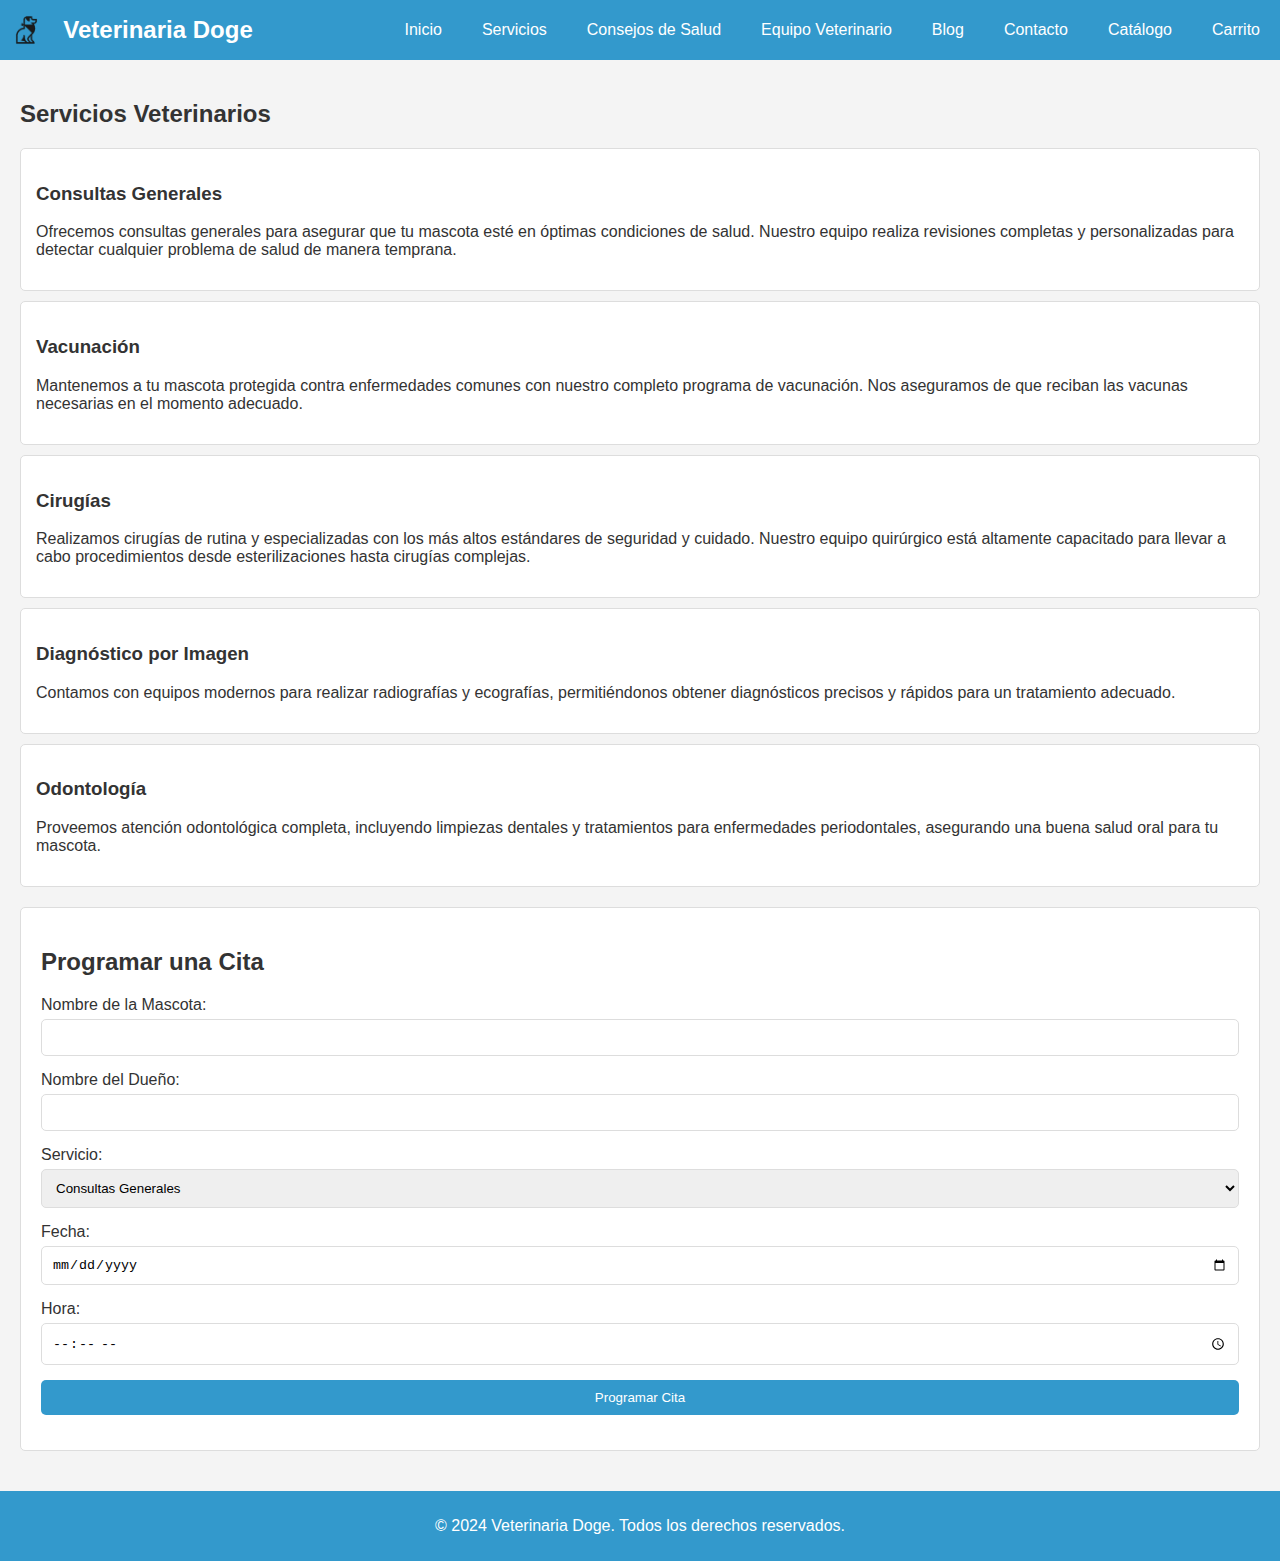
<file: servicios.html>
<!DOCTYPE html>
<html lang="es">
<head>
    <meta charset="UTF-8">
    <meta name="viewport" content="width=device-width, initial-scale=1.0">
    <title>Servicios - Veterinaria Doge</title>
    <link rel="stylesheet" href="css/index.css">
</head>
<body>
    <header>
        <div class="logo">
            <img src="img/logo2.0.png" alt="Logo Veterinaria Doge">
            <h1>Veterinaria Doge</h1>
        </div>
        <nav>
            <ul>
                <li><a href="index.html">Inicio</a></li>
                <li><a href="servicios.html">Servicios</a></li>
                <li><a href="consejos-de-salud.html">Consejos de Salud</a></li>
                <li><a href="equipo-veterinario.html">Equipo Veterinario</a></li>
                <li><a href="blog.html">Blog</a></li>
                <li><a href="contacto.html">Contacto</a></li>
                <li><a href="catalogo.html">Catálogo</a></li>
                <li><a href="carrito.html">Carrito</a></li>
            </ul>
        </nav>
    </header>
    <main>
        <section class="services">
            <h2>Servicios Veterinarios</h2>
            <div class="service">
                <h3>Consultas Generales</h3>
                <p>Ofrecemos consultas generales para asegurar que tu mascota esté en óptimas condiciones de salud. Nuestro equipo realiza revisiones completas y personalizadas para detectar cualquier problema de salud de manera temprana.</p>
            </div>
            <div class="service">
                <h3>Vacunación</h3>
                <p>Mantenemos a tu mascota protegida contra enfermedades comunes con nuestro completo programa de vacunación. Nos aseguramos de que reciban las vacunas necesarias en el momento adecuado.</p>
            </div>
            <div class="service">
                <h3>Cirugías</h3>
                <p>Realizamos cirugías de rutina y especializadas con los más altos estándares de seguridad y cuidado. Nuestro equipo quirúrgico está altamente capacitado para llevar a cabo procedimientos desde esterilizaciones hasta cirugías complejas.</p>
            </div>
            <div class="service">
                <h3>Diagnóstico por Imagen</h3>
                <p>Contamos con equipos modernos para realizar radiografías y ecografías, permitiéndonos obtener diagnósticos precisos y rápidos para un tratamiento adecuado.</p>
            </div>
            <div class="service">
                <h3>Odontología</h3>
                <p>Proveemos atención odontológica completa, incluyendo limpiezas dentales y tratamientos para enfermedades periodontales, asegurando una buena salud oral para tu mascota.</p>
            </div>
        </section>
        <section class="appointment">
            <h2>Programar una Cita</h2>
            <form id="appointment-form">
                <label for="pet-name">Nombre de la Mascota:</label>
                <input type="text" id="pet-name" required>

                <label for="owner-name">Nombre del Dueño:</label>
                <input type="text" id="owner-name" required>

                <label for="service">Servicio:</label>
                <select id="service" required>
                    <option value="consultas-generales">Consultas Generales</option>
                    <option value="vacunacion">Vacunación</option>
                    <option value="cirugias">Cirugías</option>
                    <option value="diagnostico-por-imagen">Diagnóstico por Imagen</option>
                    <option value="odontologia">Odontología</option>
                </select>

                <label for="date">Fecha:</label>
                <input type="date" id="date" required>

                <label for="time">Hora:</label>
                <input type="time" id="time" required>

                <button type="submit">Programar Cita</button>
            </form>
        </section>
    </main>
    <footer>
        <p>&copy; 2024 Veterinaria Doge. Todos los derechos reservados.</p>
    </footer>
    <script src="js/index.js"></script>
</body>
</html>
</file>
<file: css/index.css>
body {
    font-family: Arial, sans-serif;
    margin: 0;
    padding: 0;
    background-color: #f4f4f4;
    color: #333;
}

header {
    background-color: #3399cc;
    color: #fff;
    padding: 10px 0;
    text-align: center;
    position: fixed;
    width: 100%;
    top: 0;
    z-index: 1000;
    display: flex;
    justify-content: space-between;
    align-items: center;
}

header .logo {
    display: flex;
    align-items: center;
}

header .logo img {
    height: 40px;
    margin-right: 10px;
}

header h1 {
    margin: 0;
    font-size: 1.5em;
}

nav ul {
    list-style: none;
    padding: 0;
    margin: 0;
    display: flex;
}

nav ul li {
    margin: 0 10px;
}

nav ul li a {
    color: #fff;
    text-decoration: none;
    padding: 5px 10px;
    border-radius: 5px;
    transition: background-color 0.3s ease;
}

nav ul li a:hover {
    background-color: #2678a9;
}

main {
    padding: 80px 20px 20px; /* Adjusted for fixed header */
}

.hero {
    background-color: #3399cc;
    color: #fff;
    padding: 50px 20px;
    text-align: center;
}

.about, .services, .testimonials, .health-tips, .contact-info {
    margin: 20px 0;
}

.service, .testimonial, .health-tips article {
    background-color: #fff;
    border: 1px solid #ddd;
    border-radius: 5px;
    padding: 15px;
    margin: 10px 0;
}

.testimonial-form {
    background-color: #fff;
    border: 1px solid #ddd;
    border-radius: 5px;
    padding: 15px;
    margin: 10px 0;
}

.testimonial-form input, .testimonial-form textarea {
    width: 100%;
    padding: 10px;
    margin: 5px 0;
    border: 1px solid #ddd;
    border-radius: 5px;
}

.testimonial-form button {
    background-color: #3399cc;
    color: #fff;
    border: none;
    padding: 10px 20px;
    border-radius: 5px;
    cursor: pointer;
    transition: background-color 0.3s ease;
}

.testimonial-form button:hover {
    background-color: #2678a9;
}

button {
    background-color: #3399cc;
    color: #fff;
    border: none;
    padding: 10px 20px;
    border-radius: 5px;
    cursor: pointer;
    transition: background-color 0.3s ease;
}

button:hover {
    background-color: #2678a9;
}

footer {
    background-color: #3399cc;
    color: #fff;
    text-align: center;
    padding: 10px 0;
}

.service {
    background-color: #fff;
    border: 1px solid #ddd;
    border-radius: 5px;
    padding: 15px;
    margin: 10px 0;
}

.appointment {
    background-color: #fff;
    border: 1px solid #ddd;
    border-radius: 5px;
    padding: 20px;
    margin: 20px 0;
}

.appointment h2 {
    margin-bottom: 20px;
}

.appointment form {
    display: flex;
    flex-direction: column;
}

.appointment form label {
    margin-bottom: 5px;
}

.appointment form input,
.appointment form select,
.appointment form button {
    padding: 10px;
    margin-bottom: 15px;
    border: 1px solid #ddd;
    border-radius: 5px;
}

.appointment form button {
    background-color: #3399cc;
    color: #fff;
    border: none;
    cursor: pointer;
    transition: background-color 0.3s ease;
}

.appointment form button:hover {
    background-color: #2678a9;
}

.team {
    text-align: center;
}

.team-member {
    display: inline-block;
    margin: 20px;
}

.team-member img {
    width: 200px;
    border-radius: 50%;
    border: 3px solid #3399cc;
    margin-bottom: 10px;
}

.member-info {
    background-color: #f4f4f4;
    padding: 10px;
    border-radius: 5px;
    box-shadow: 0 2px 4px rgba(0, 0, 0, 0.1);
}

.member-info h3 {
    margin-top: 0;
}

.member-info p {
    margin-bottom: 0;
}

/* Animación de entrada para el formulario */
.contact form {
    opacity: 0;
    transform: translateY(50px);
    transition: opacity 0.5s ease, transform 0.5s ease;
}

.contact form.active {
    opacity: 1;
    transform: translateY(0);
}

/* Estilos adicionales */
.contact {
    text-align: center;
}

.location {
    margin-top: 50px;
}

/* Nuevo diseño del formulario */
.contact-form-container {
    display: flex;
    justify-content: center;
}

.contact-form {
    width: 80%;
    max-width: 400px;
    background-color: #f9f9f9;
    border: 1px solid #ccc;
    border-radius: 5px;
    padding: 20px;
    box-shadow: 0 0 10px rgba(0, 0, 0, 0.1);
    transition: transform 0.5s ease;
}

.contact-form:hover {
    transform: translateY(-5px);
}

.contact-form label {
    display: block;
    margin-bottom: 10px;
    font-weight: bold;
}

.contact-form input,
.contact-form textarea {
    width: 100%;
    padding: 10px;
    margin-bottom: 10px;
    border: 1px solid #ccc;
    border-radius: 5px;
}

.contact-form button {
    background-color: #3399cc;
    color: #fff;
    border: none;
    padding: 10px 20px;
    border-radius: 5px;
    cursor: pointer;
    transition: background-color 0.3s ease;
}

.contact-form button:hover {
    background-color: #2678a9;
}

/* Estilos para el catálogo */
.catalogo {
    max-width: 1200px;
    margin: 0 auto;
    padding: 20px;
}

.catalogo-titulo {
    text-align: center;
    margin-bottom: 20px;
    font-size: 2.5em;
    color: #3399cc;
    position: relative;
    animation: slide-in 1s ease-out;
}

@keyframes slide-in {
    from {
        opacity: 0;
        transform: translateY(-50px);
    }
    to {
        opacity: 1;
        transform: translateY(0);
    }
}

.productos {
    display: grid;
    grid-template-columns: repeat(auto-fit, minmax(250px, 1fr));
    gap: 20px;
}

.producto {
    background-color: #fff;
    border: 1px solid #ddd;
    border-radius: 5px;
    padding: 20px;
    box-shadow: 0 0 10px rgba(0, 0, 0, 0.1);
    transition: transform 0.3s ease;
}

.producto:hover {
    transform: translateY(-5px);
}

.producto img {
    max-width: 100%;
    height: auto;
}

.producto h3 {
    margin-top: 10px;
    font-size: 1.2em;
}

.producto p {
    color: #666;
}

.precio {
    font-weight: bold;
    color: #3399cc;
    margin-top: 10px;
}

.agregar-carrito {
    background-color: #3399cc;
    color: #fff;
    border: none;
    padding: 10px 20px;
    border-radius: 5px;
    cursor: pointer;
    transition: background-color 0.3s ease;
}

.agregar-carrito:hover {
    background-color: #2678a9;
}

/* Estilos para el carrito */
.carrito {
    max-width: 800px;
    margin: 0 auto;
    background-color: white;
    padding: 2em;
    box-shadow: 0 0 10px rgba(0,0,0,0.1);
    border-radius: 8px;
}

.carrito h2 {
    text-align: center;
    color: #4CAF50;
    animation: slideInDown 1s;
}

.carrito-items {
    margin-top: 2em;
}

.carrito-item {
    display: flex;
    justify-content: space-between;
    align-items: center;
    border-bottom: 1px solid #ddd;
    padding: 1em 0;
}

.carrito-item img {
    max-width: 100px;
    margin-right: 1em;
}

.carrito-item h3 {
    margin: 0;
    flex: 1;
}

.carrito-item .precio,
.carrito-item .cantidad {
    margin: 0 1em;
}

.carrito-item .eliminar {
    background-color: #ff4d4d;
    color: white;
    border: none;
    padding: 0.5em 1em;
    border-radius: 4px;
    cursor: pointer;
}

.carrito-resumen {
    margin-top: 2em;
    text-align: right;
}

.carrito-resumen h3 {
    margin-bottom: 1em;
    color: #4CAF50;
}

.checkout {
    background-color: #4CAF50;
    color: white;
    border: none;
    padding: 1em 2em;
    border-radius: 4px;
    cursor: pointer;
}

@keyframes slideInDown {
    from {
        opacity: 0;
        transform: translateY(-20px);
    }
    to {
        opacity: 1;
        transform: translateY(0);
    }
}

.productos-carrito {
    margin-top: 20px;
}

.producto-carrito {
    display: flex;
    align-items: center;
    border-bottom: 1px solid #ddd;
    padding: 10px 0;
}

.producto-carrito img {
    height: 50px;
    margin-right: 10px;
}

.producto-carrito p {
    margin: 0;
}

.vaciar-carrito {
    background-color: #ff0000;
    color: #fff;
    border: none;
    padding: 10px 20px;
    border-radius: 5px;
    cursor: pointer;
    transition: background-color 0.3s ease;
}

.vaciar-carrito:hover {
    background-color: #cc0000;
}

/* Estilos para el menú desplegable del carrito */
.dropdown-content {
    display: none;
    position: absolute;
    background-color: #f9f9f9;
    min-width: 200px;
    box-shadow: 0px 8px 16px 0px rgba(0,0,0,0.2);
    z-index: 1;
}

.dropdown-content .producto-carrito {
    display: flex;
    align-items: center;
    padding: 5px;
}

.dropdown:hover .dropdown-content {
    display: block;
}
</file>
<file: css/admin.css>
body {
    font-family: 'Arial', sans-serif;
    background-color: #f0f0f0;
    margin: 0;
}

.admin-container {
    max-width: 1200px;
    margin: 20px auto;
    padding: 20px;
    background: white;
    border-radius: 10px;
    box-shadow: 0 0 10px rgba(0, 0, 0, 0.1);
}

.logo {
    text-align: center;
}

.logo img {
    width: 100px;
}

nav ul {
    list-style: none;
    padding: 0;
    display: flex;
    justify-content: center;
    margin-bottom: 20px;
}

nav ul li {
    margin: 0 15px;
}

nav ul li a {
    text-decoration: none;
    color: #333;
}

.admin-actions {
    text-align: center;
}

#product-table {
    width: 100%;
    border-collapse: collapse;
    margin: 20px 0;
}

#product-table th, #product-table td {
    border: 1px solid #ccc;
    padding: 10px;
    text-align: center;
}

#product-table th {
    background-color: #f4f4f4;
}

button {
    background-color: #4CAF50;
    color: white;
    padding: 10px 20px;
    border: none;
    border-radius: 5px;
    cursor: pointer;
}

button:hover {
    background-color: #45a049;
}

/* Modal Styles */
.modal {
    display: none;
    position: fixed;
    z-index: 1;
    left: 0;
    top: 0;
    width: 100%;
    height: 100%;
    overflow: auto;
    background-color: rgb(0, 0, 0);
    background-color: rgba(0, 0, 0, 0.4);
}

.modal-content {
    background-color: #fefefe;
    margin: 15% auto;
    padding: 20px;
    border: 1px solid #888;
    width: 80%;
    max-width: 500px;
    border-radius: 10px;
}

.close {
    color: #aaa;
    float: right;
    font-size: 28px;
    font-weight: bold;
}

.close:hover,
.close:focus {
    color: black;
    text-decoration: none;
    cursor: pointer;
}

.form-group {
    margin-bottom: 15px;
}

.form-group label {
    display: block;
    margin-bottom: 5px;
}

.form-group input,
.form-group textarea {
    width: 100%;
    padding: 10px;
    border: 1px solid #ccc;
    border-radius: 5px;
}
</file>
<file: css/login.css>
body {
    font-family: 'Arial', sans-serif;
    background-color: #f0f0f0;
    display: flex;
    justify-content: center;
    align-items: center;
    height: 100vh;
    margin: 0;
}

.login-container {
    display: flex;
    flex-direction: column;
    align-items: center;
    justify-content: center;
}

.login-box {
    background: white;
    padding: 20px;
    border-radius: 10px;
    box-shadow: 0 0 10px rgba(0, 0, 0, 0.1);
    text-align: center;
    position: relative;
}

.logo img {
    width: 100px;
}

.logo h1 {
    font-size: 24px;
    margin: 10px 0;
}

.form-group {
    margin: 15px 0;
}

.form-group label {
    display: block;
    margin-bottom: 5px;
}

.form-group input {
    width: 100%;
    padding: 10px;
    border: 1px solid #ccc;
    border-radius: 5px;
}

button {
    background-color: #4CAF50;
    color: white;
    padding: 10px 20px;
    border: none;
    border-radius: 5px;
    cursor: pointer;
}

button:hover {
    background-color: #45a049;
}

.dog-animation {
    position: absolute;
    bottom: -50px;
    left: 50%;
    transform: translateX(-50%);
}

.dog-animation img {
    width: 150px;
}
</file>
